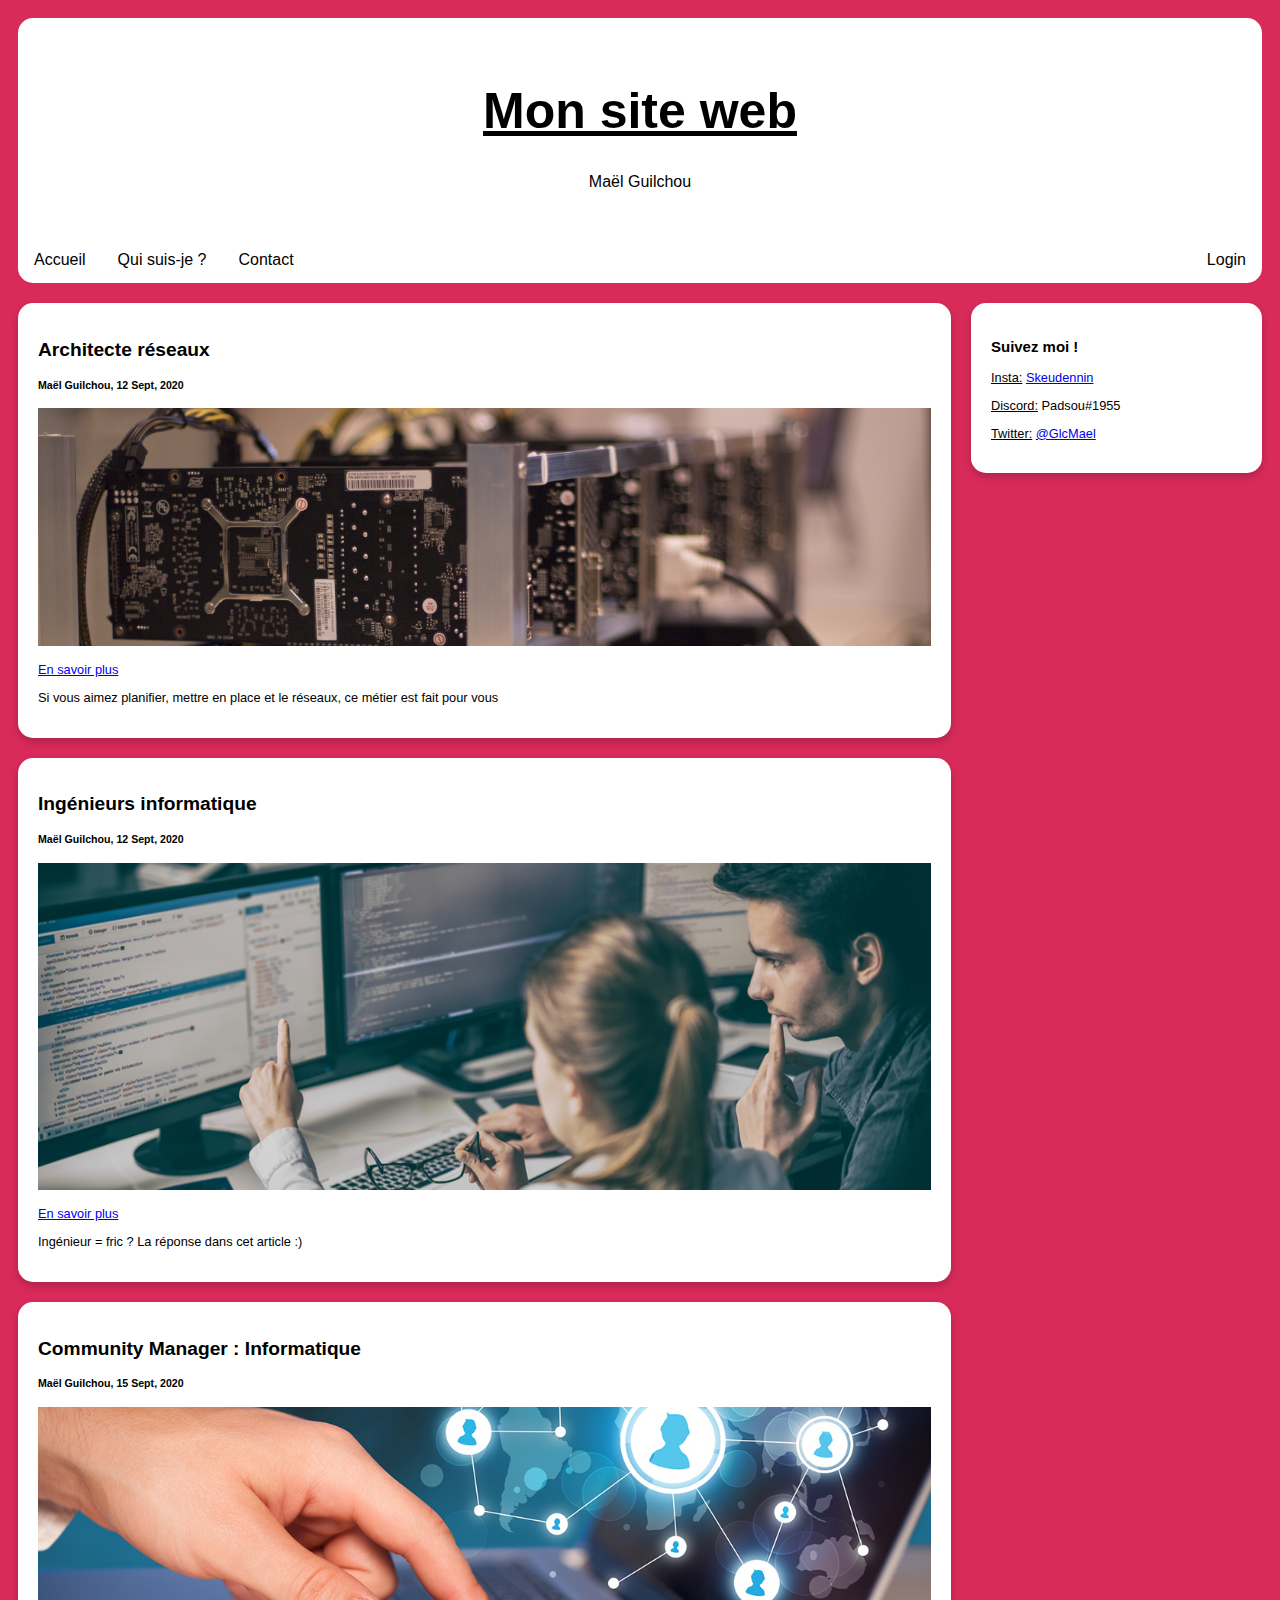
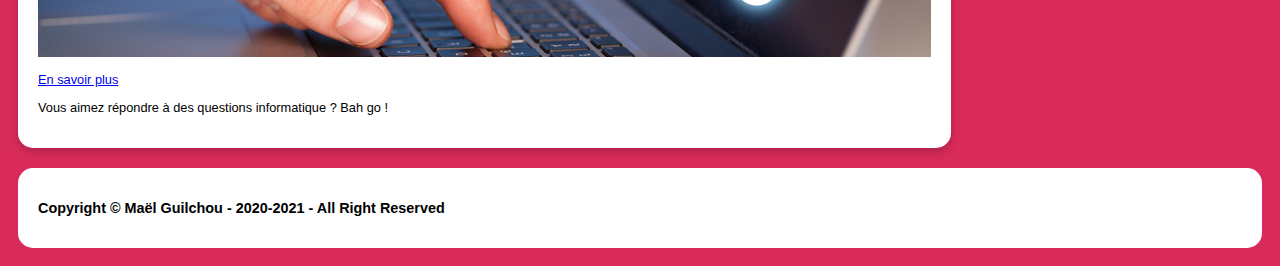
<file: index.html>
<!DOCTYPE html>
<html>
  <head>

    <title>Mon site web</title>
      <meta charset="utf-8"> <!-- pour ne pas avoir de problème de lettre bugué-->
      <meta name="description" content="Bienvenue sur mon site web">
      <meta name="viewport" content="width=device-width, initial-scale=1">
      <link rel="stylesheet" type="text/css" href="css/styles.css">
      <link rel="stylesheet" href="https://stackpath.bootstrapcdn.com/bootstrap/4.5.2/css/bootstrap.css" integrity="sha384-JcKb8q3iqJ61gNV9KGb8thSsNjpSL0n8PARn9HuZOnIxN0hoP+VmmDGMN5t9UJ0Z" crossorigin="anonymous">
  </head> 
<body>

<!--BARRE DE NAVIGATION -->

<div class="header">
  <h1>Mon site web</h1>
  <p>Maël Guilchou</p>
</div>

<div class="topnav">
  <a href="index.html">Accueil</a>
  <a href="moi.html">Qui suis-je ?</a>
  <a href="contact.html">Contact</a>
  <a id="login" href="login.html">Login</a>
</div>

<!--ARTICLE-->

<div class="row">
  <div class="leftcolonne">
    <div class="card">
      <h2>Architecte réseaux</h2>
        <h5>Maël Guilchou, 12 Sept, 2020</h5>
      <img src="img/image2.jpg" max-width="1070" height="250">
        <p><a href="archireseaux.html">En savoir plus</a></p>
        <p>Si vous aimez planifier, mettre en place et le réseaux, ce métier est fait pour vous</p>
    </div>
    <div class="card">
        <h2>Ingénieurs informatique</h2>
          <h5>Maël Guilchou, 12 Sept, 2020</h5>
      <img src="img/ingeinfo.png"max-width="1070" height="250">
        <p><a href="ingeinfo.html">En savoir plus</a></p>
        <p>Ingénieur = fric ? La réponse dans cet article :)</p>
      </div>
     <div class="card">
        <h2>Community Manager : Informatique</h2>
          <h5>Maël Guilchou, 15 Sept, 2020</h5>
      <img src="img/image3.jpg" max-width="1070" height="250">
        <p><a href="communitymanager.html">En savoir plus</a></p>
        <p>Vous aimez répondre à des questions informatique ? Bah go !</p> 
    </div>
  </div>
  <div class="rightcolonne">
    <div class="card">
      <h3>Suivez moi !</h3>
        <p><u>Insta:</u> <a href="https://www.instagram.com/skeudennin/?hl=fr">Skeudennin</a></p>
        <p><u>Discord:</u> Padsou#1955</p>
        <p><u>Twitter:</u> <a href="https://twitter.com/GlcMael">@GlcMael</a></p>
    </div>
  </div>
</div>  

<!-- BAS DE LA PAGE -->

<div class="footer">
  <h2>Copyright &copy; Maël Guilchou - 2020-2021 - All Right Reserved</h2>
</div>

</body>
</html>
</file>
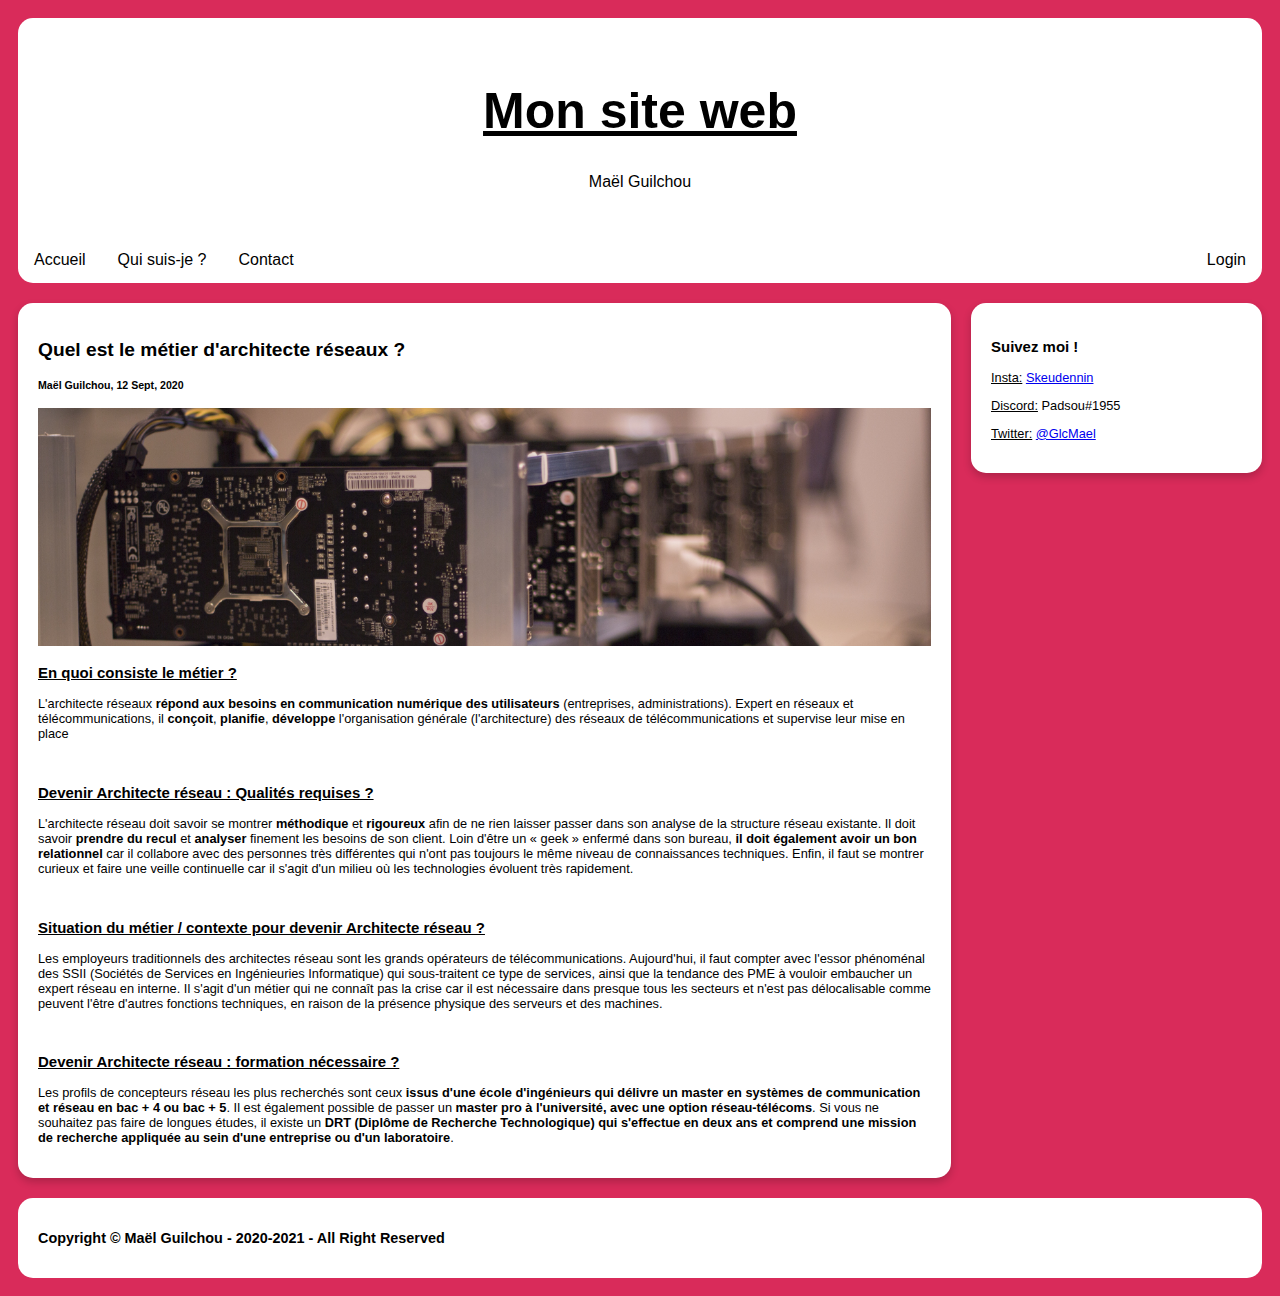
<file: archireseaux.html>
<!DOCTYPE html>
<html>
  <head>

    <title>Mon site web</title>
      <meta charset="utf-8"> <!-- pour ne pas avoir de problème de lettre bugué-->
      <link rel="stylesheet" type="text/css" href="css/styles.css">
      <meta name="viewport" content="width=device-width, initial-scale=1">
      <style type="text/css"></style>

  </head> 
<body>

<!--BARRE DE NAVIGATION -->

<div class="header">
  <h1>Mon site web</h1>
  <p>Maël Guilchou</p>
</div>

<div class="topnav">
  <a href="index.html">Accueil</a>
  <a href="moi.html">Qui suis-je ?</a>
  <a href="contact.html">Contact</a>
  <a id="login" href="login.html">Login</a>

</div>

<div class="row">
  <div class="leftcolonne">
    <div class="card">
      <h2>Quel est le métier d'architecte réseaux ?</h2>
      <h5>Maël Guilchou, 12 Sept, 2020</h5>
        <img src="img/image2.jpg" width="1070" height="250">
      <h3><u>En quoi consiste le métier ?</u></h3>
        <p>L'architecte réseaux <b>répond aux besoins en communication numérique des utilisateurs</b> (entreprises, administrations). Expert en réseaux et télécommunications, il <b>conçoit</b>, <b>planifie</b>, <b>développe</b> l'organisation générale (l'architecture) des réseaux de télécommunications et supervise leur mise en place</p>
      <br>
      <h3><u>Devenir Architecte réseau : Qualités requises ?</u></h3>
        <p>L'architecte réseau doit savoir se montrer <b>méthodique</b> et <b>rigoureux</b> afin de ne rien laisser passer dans son analyse de la structure réseau existante. Il doit savoir <b>prendre du recul</b> et <b>analyser</b> finement les besoins de son client. Loin d'être un « geek » enfermé dans son bureau, <b>il doit également avoir un bon relationnel</b> car il collabore avec des personnes très différentes qui n'ont pas toujours le même niveau de connaissances techniques. Enfin, il faut se montrer curieux et faire une veille continuelle car il s'agit d'un milieu où les technologies évoluent très rapidement.</p>
      <br>
      <h3><u>Situation du métier / contexte pour devenir Architecte réseau ?</u></h3>
        <p>Les employeurs traditionnels des architectes réseau sont les grands opérateurs de télécommunications. Aujourd'hui, il faut compter avec l'essor phénoménal des SSII (Sociétés de Services en Ingénieuries Informatique) qui sous-traitent ce type de services, ainsi que la tendance des PME à vouloir embaucher un expert réseau en interne. Il s'agit d'un métier qui ne connaît pas la crise car il est nécessaire dans presque tous les secteurs et n'est pas délocalisable comme peuvent l'être d'autres fonctions techniques, en raison de la présence physique des serveurs et des machines.</p>
      <br>
      <h3><u>Devenir Architecte réseau : formation nécessaire ?</u></h3>
        <p>Les profils de concepteurs réseau les plus recherchés sont ceux <b>issus d'une école d'ingénieurs qui délivre un master en systèmes de communication et réseau en bac + 4 ou bac + 5</b>. Il est également possible de passer un <b>master pro à l'université, avec une option réseau-télécoms</b>. Si vous ne souhaitez pas faire de longues études, il existe un <b>DRT (Diplôme de Recherche Technologique) qui s'effectue en deux ans et comprend une mission de recherche appliquée au sein d'une entreprise ou d'un laboratoire</b>.</p>
    </div>
  </div>  

     <div class="rightcolonne">
    <div class="card">
      <h3>Suivez moi !</h3>
        <p><u>Insta:</u> <a href="https://www.instagram.com/skeudennin/?hl=fr">Skeudennin</a></p>
        <p><u>Discord:</u> Padsou#1955</p>
        <p><u>Twitter:</u> <a href="https://twitter.com/GlcMael">@GlcMael</a></p>
    </div>
  </div>
</div>


<!-- BAS DE LA PAGE -->

<div class="footer">
  <h2>Copyright &copy; Maël Guilchou - 2020-2021 - All Right Reserved</h2>
</div>

</body>
</html>
</file>
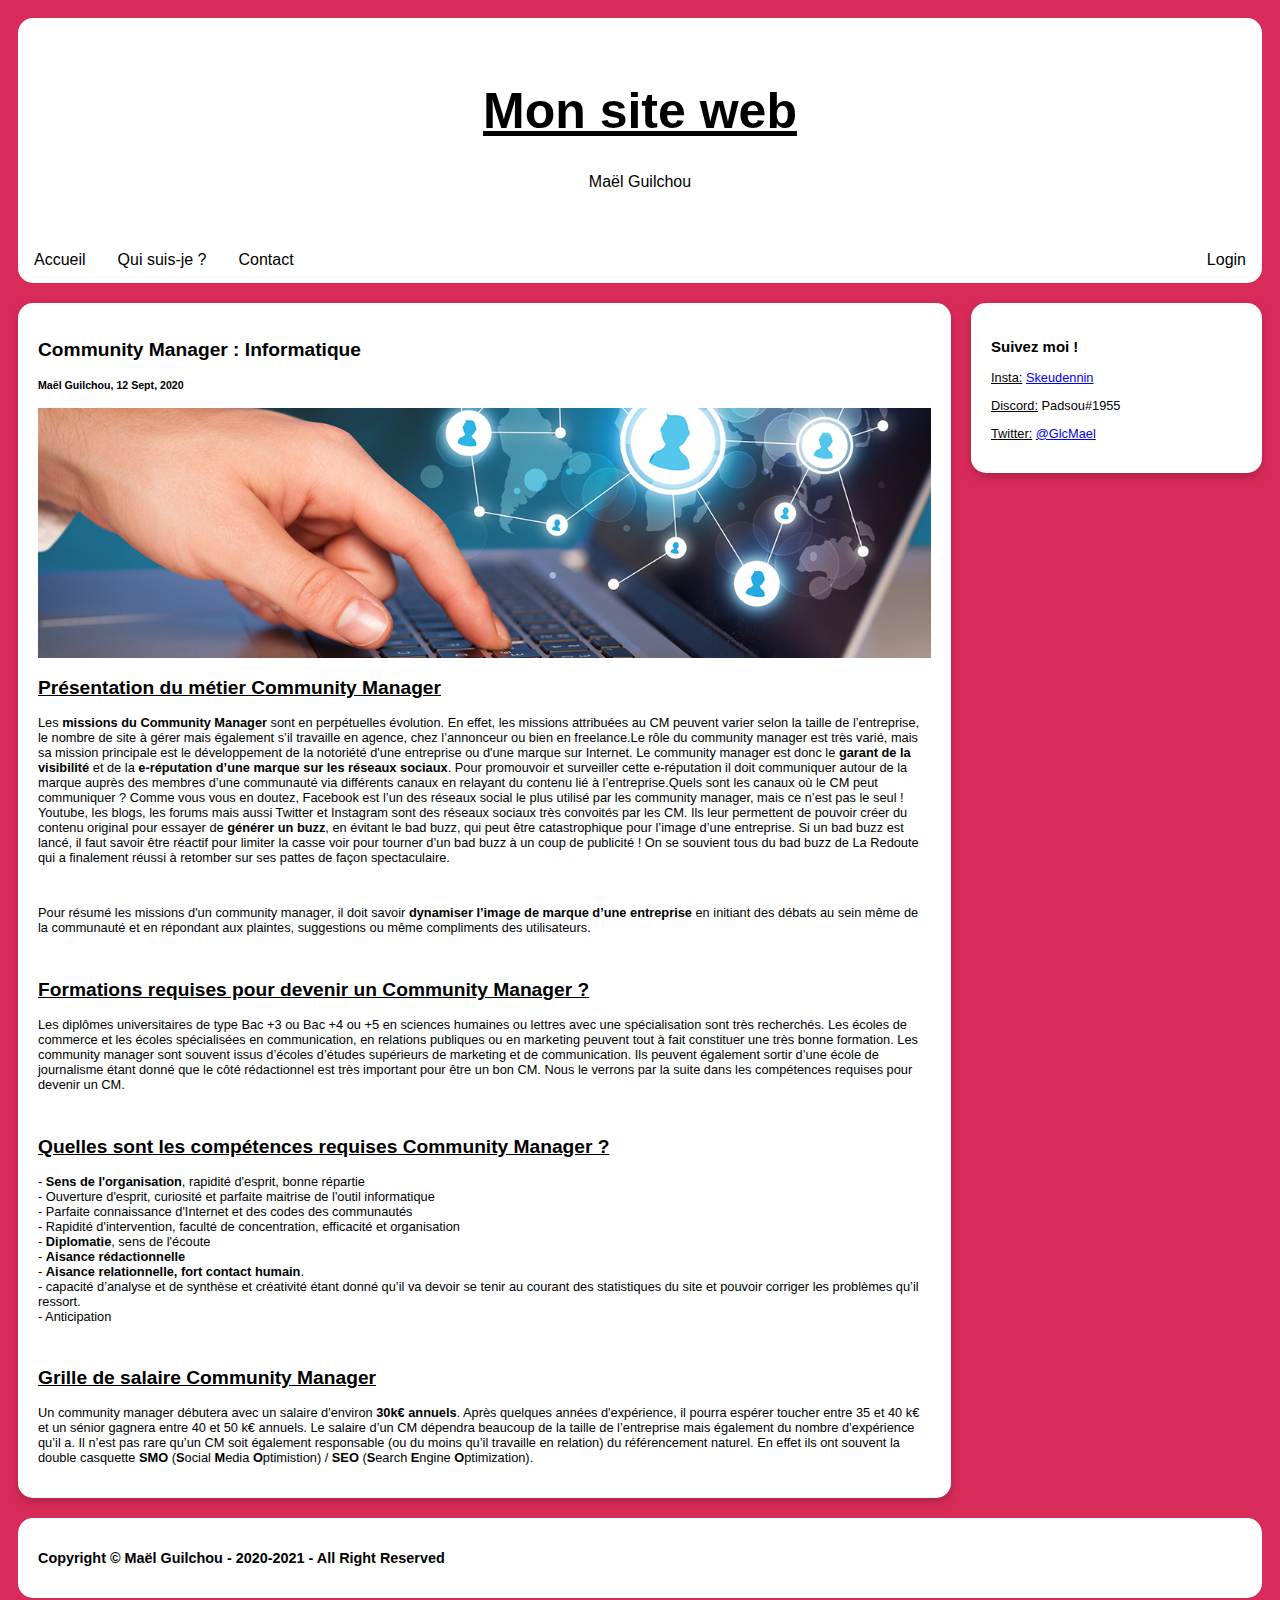
<file: communitymanager.html>
<!DOCTYPE html>
<html>
  <head>

    <title>Mon site web</title>
      <meta charset="utf-8"> <!-- pour ne pas avoir de problème de lettre bugué-->
      <link rel="stylesheet" type="text/css" href="css/styles.css">
      <meta name="viewport" content="width=device-width, initial-scale=1">
      <style type="text/css"></style>

  </head> 
<body>

<!--BARRE DE NAVIGATION -->

<div class="header">
  <h1>Mon site web</h1>
  <p>Maël Guilchou</p>
</div>

<div class="topnav">
  <a href="index.html">Accueil</a>
  <a href="moi.html">Qui suis-je ?</a>
  <a href="contact.html">Contact</a>
  <a id="login" href="login.html">Login</a>

</div>

<div class="row">
  <div class="leftcolonne">
    <div class="card">
      <h2>Community Manager : Informatique</h2>
      <h5>Maël Guilchou, 12 Sept, 2020</h5>
        <img src="img/image3.jpg" width="1070" height="250">
      <h2><u>Présentation du métier Community Manager</u></h2>
        Les <b>missions du Community Manager</b> sont en perpétuelles évolution. En effet, les missions attribuées au CM peuvent varier selon la taille de l’entreprise, le nombre de site à gérer mais également s’il travaille en agence, chez l’annonceur ou bien en freelance.Le rôle du community manager est très varié, mais sa mission principale est le développement de la notoriété d'une entreprise ou d'une marque sur Internet. Le community manager est donc le <b>garant de la visibilité</b> et de la <b>e-réputation d’une marque sur les réseaux sociaux</b>. Pour promouvoir et surveiller cette e-réputation il doit communiquer autour de la marque auprès des membres d’une communauté via différents canaux en relayant du contenu lié à l’entreprise.Quels sont les canaux où le CM peut communiquer ? Comme vous vous en doutez, Facebook est l’un des réseaux social le plus utilisé par les community manager, mais ce n’est pas le seul ! Youtube, les blogs, les forums mais aussi Twitter et Instagram sont des réseaux sociaux très convoités par les CM. Ils leur permettent de pouvoir créer du contenu original pour essayer de <b>générer un buzz</b>, en évitant le bad buzz, qui peut être catastrophique pour l’image d’une entreprise. Si un bad buzz est lancé, il faut savoir être réactif pour limiter la casse voir pour tourner d’un bad buzz à un coup de publicité ! On se souvient tous du bad buzz de La Redoute qui a finalement réussi à retomber sur ses pattes de façon spectaculaire.</p>
        <br>
        <p>Pour résumé les missions d'un community manager, il doit savoir <b>dynamiser l’image de marque d’une entreprise</b> en initiant des débats au sein même de la communauté et en répondant aux plaintes, suggestions ou même compliments des utilisateurs.</p>
      <br>
      <h2><u>Formations requises pour devenir un Community Manager ?</u></h2>
        <p>Les diplômes universitaires de type Bac +3 ou Bac +4 ou +5 en sciences humaines ou lettres avec une spécialisation sont très recherchés. Les écoles de commerce et les écoles spécialisées en communication, en relations publiques ou en marketing peuvent tout à fait constituer une très bonne formation. Les community manager sont souvent issus d’écoles d’études supérieurs de marketing et de communication. Ils peuvent également sortir d’une école de journalisme étant donné que le côté rédactionnel est très important pour être un bon CM. Nous le verrons par la suite dans les compétences requises pour devenir un CM.</p>
      <br>
      <h2><u>Quelles sont les compétences requises Community Manager ?</u></h2>
        <p>- <b>Sens de l'organisation</b>, rapidité d'esprit, bonne répartie<br>
           - Ouverture d'esprit, curiosité et parfaite maitrise de l'outil informatique<br>
           - Parfaite connaissance d'Internet et des codes des communautés<br>
           - Rapidité d'intervention, faculté de concentration, efficacité et organisation<br>
           - <b>Diplomatie</b>, sens de l'écoute<br>
           - <b>Aisance rédactionnelle</b><br>
           - <b>Aisance relationnelle, fort contact humain</b>.<br>
           - capacité d’analyse et de synthèse et créativité étant donné qu’il va devoir se tenir au courant des statistiques du site et pouvoir corriger les problèmes qu’il ressort.<br>
           - Anticipation</p>
      <br>
      <h2><u>Grille de salaire Community Manager</u></h2>
        <p>Un community manager débutera avec un salaire d'environ <b>30k€ annuels</b>. Après quelques années d'expérience, il pourra espérer toucher entre 35 et 40 k€ et un sénior gagnera entre 40 et 50 k€ annuels. Le salaire d’un CM dépendra beaucoup de la taille de l’entreprise mais également du nombre d’expérience qu’il a. Il n’est pas rare qu’un CM soit également responsable (ou du moins qu’il travaille en relation) du référencement naturel. En effet ils ont souvent la double casquette <b>SMO</b> (<b>S</b>ocial <b>M</b>edia <b>O</b>ptimistion) / <b>SEO</b> (<b>S</b>earch <b>E</b>ngine <b>O</b>ptimization).</p>
    </div>
  </div>  

     <div class="rightcolonne">
    <div class="card">
      <h3>Suivez moi !</h3>
        <p><u>Insta:</u> <a href="https://www.instagram.com/skeudennin/?hl=fr">Skeudennin</a></p>
        <p><u>Discord:</u> Padsou#1955</p>
        <p><u>Twitter:</u> <a href="https://twitter.com/GlcMael">@GlcMael</a></p>
    </div>
  </div>
</div>

<!-- BAS DE LA PAGE -->

<div class="footer">
  <h2>Copyright &copy; Maël Guilchou - 2020-2021 - All Right Reserved</h2>
</div>

</body>
</html>
</file>
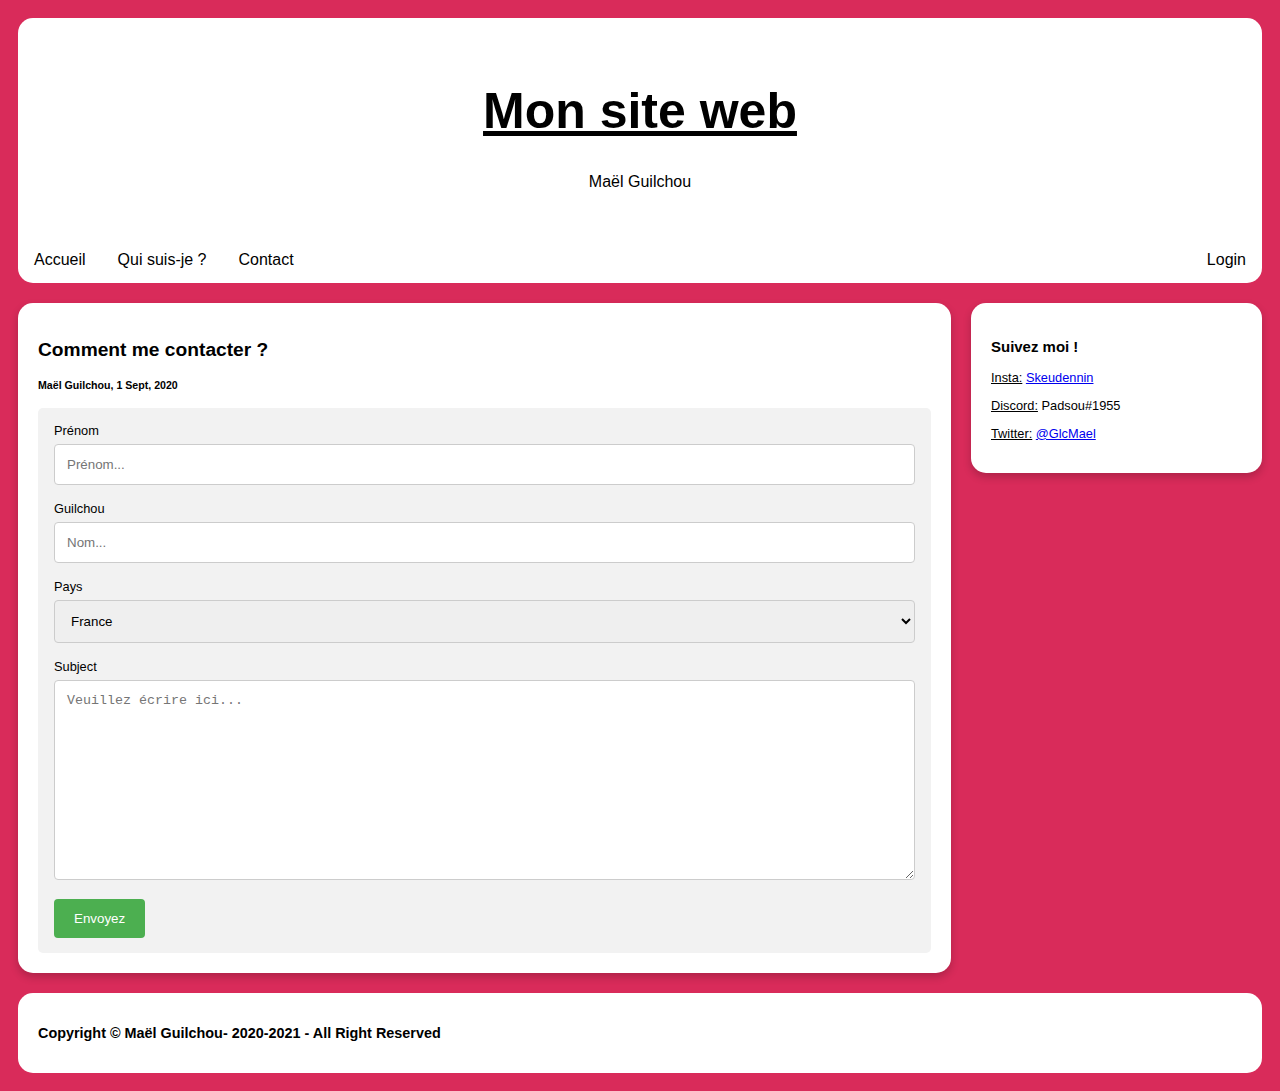
<file: contact.html>
<!DOCTYPE html>
<html>
  <head>

    <title>Mon site web</title>
      <meta charset="utf-8"> <!-- pour ne pas avoir de problème de lettre bugué-->
      <meta name="viewport" content="width=device-width, initial-scale=1">
      <link rel="stylesheet" type="text/css" href="css/styles.css">
      <style type="text/css"></style>

  </head> 
<body>

<!--BARRE DE NAVIGATION -->

<div class="header">
  <h1>Mon site web</h1>
  <p>Maël Guilchou</p>
</div>

<div class="topnav">
  <a href="index.html">Accueil</a>
  <a href="moi.html">Qui suis-je ?</a>
  <a href="contact.html">Contact</a>
  <a id="login" href="login.html">Login</a>

</div>

<div class="row">
  <div class="leftcolonne">
    <div class="card">
      <h2>Comment me contacter ?</h2>
      <h5>Maël Guilchou, 1 Sept, 2020</h5>

<div class="container">
  <form action="/action_page.php">
    <br>
    <label for="fname">Prénom</label>
    <input type="text" id="fname" name="firstname" placeholder="Prénom...">

    <label for="lname">Guilchou</label>
    <input type="text" id="lname" name="lastname" placeholder="Nom...">

    <label for="country">Pays</label>
    <select id="country" name="country">
      <option value="australia">France</option>
      <option value="canada">Bretagne</option>
      <option value="usa">Le cul à Anthony</option>
    </select>

    <label for="subject">Subject</label>
    <textarea id="subject" name="subject" placeholder="Veuillez écrire ici..." style="height:200px"></textarea>

    <input type="submit" value="Envoyez">
  </form>
  <br>
</div>  
    </div>
  </div>  

     <div class="rightcolonne">
    <div class="card">
      <h3>Suivez moi !</h3>
        <p><u>Insta:</u> <a href="https://www.instagram.com/skeudennin/?hl=fr">Skeudennin</a></p>
        <p><u>Discord:</u> Padsou#1955</p>
        <p><u>Twitter:</u> <a href="https://twitter.com/GlcMael">@GlcMael</a></p>
    </div>
  </div>
</div>


<!-- BAS DE LA PAGE -->

<div class="footer">
  <h2>Copyright &copy; Maël Guilchou- 2020-2021 - All Right Reserved</h2>
</div>

</body>
</html>
</file>
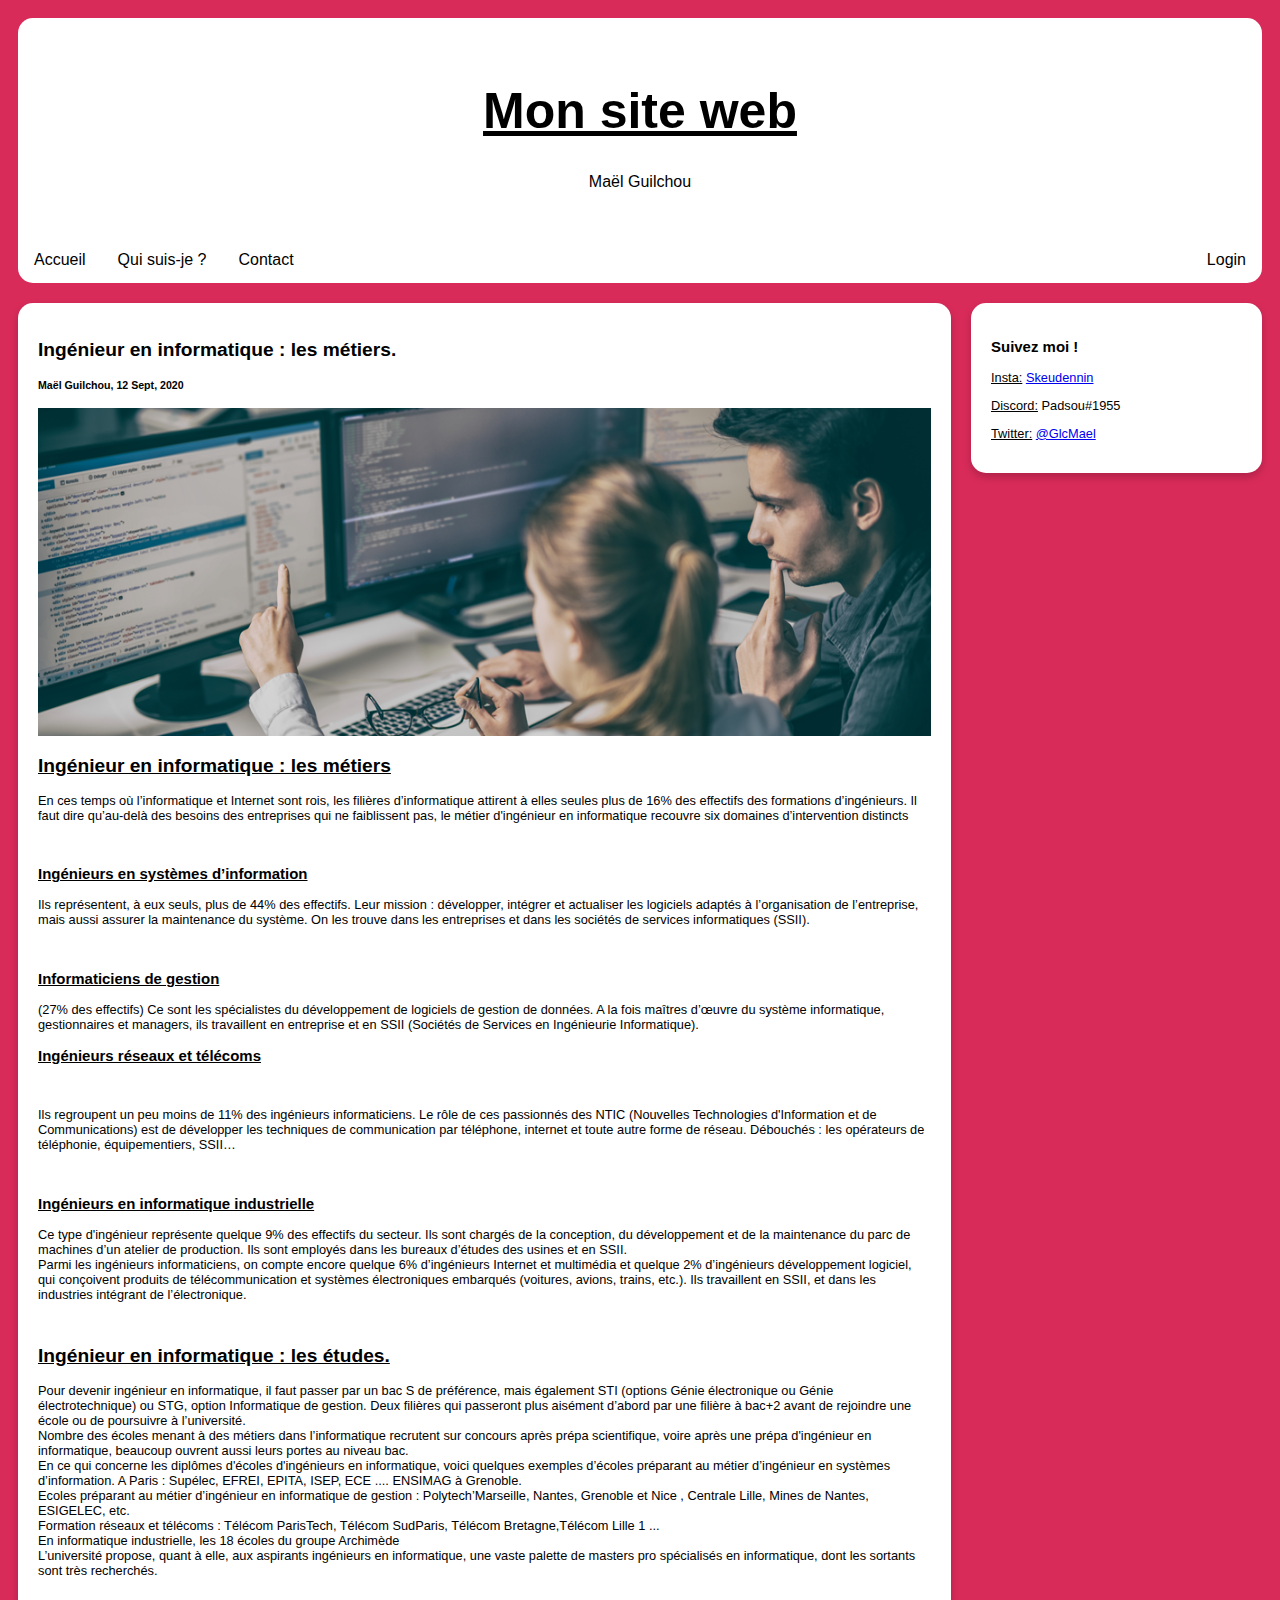
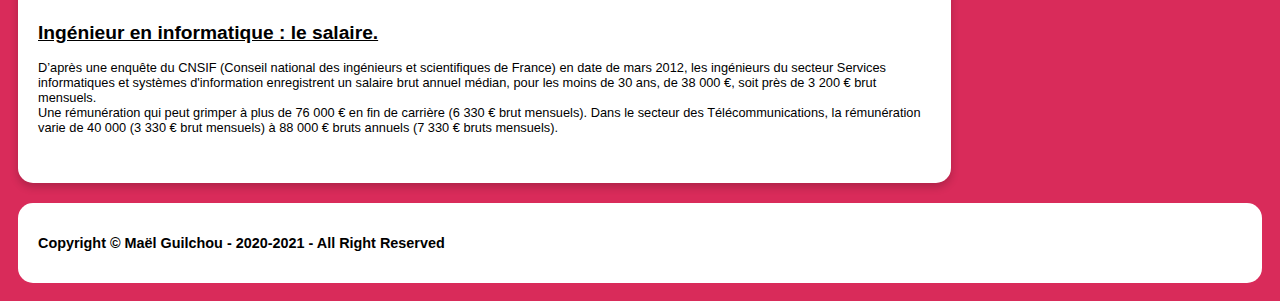
<file: ingeinfo.html>
<!DOCTYPE html>
<html>
  <head>

    <title>Mon site web</title>
      <meta charset="utf-8"> <!-- pour ne pas avoir de problème de lettre bugué-->
      <link rel="stylesheet" type="text/css" href="css/styles.css">
      <meta name="viewport" content="width=device-width, initial-scale=1">
      <style type="text/css"></style>

  </head> 
<body>

<!--BARRE DE NAVIGATION -->

<div class="header">
  <h1>Mon site web</h1>
  <p>Maël Guilchou</p>
</div>

<div class="topnav">
  <a href="index.html">Accueil</a>
  <a href="moi.html">Qui suis-je ?</a>
  <a href="contact.html">Contact</a>
  <a id="login" href="login.html">Login</a>

</div>

<div class="row">
  <div class="leftcolonne">
    <div class="card">
      <h2>Ingénieur en informatique : les métiers.</h2>
      <h5>Maël Guilchou, 12 Sept, 2020</h5>
        <img src="img/ingeinfo.png" width="1070" height="250">
      <h2><u>Ingénieur en informatique : les métiers</u></h2>
        <p>En ces temps où l’informatique et Internet sont rois, les filières d’informatique attirent à elles seules plus de 16% des effectifs des formations d’ingénieurs. Il faut dire qu’au-delà des besoins des entreprises qui ne faiblissent pas, le métier d'ingénieur en informatique recouvre six domaines d’intervention distincts</p>
      <br>
      <h3><u>Ingénieurs en systèmes d’information</u></h3>
        <p>Ils représentent, à eux seuls, plus de 44% des effectifs. Leur mission : développer, intégrer et actualiser les logiciels adaptés à l’organisation de l’entreprise, mais aussi assurer la maintenance du système. On les trouve dans les entreprises et dans les sociétés de services informatiques (SSII).</p>
      <br>
      <h3><u>Informaticiens de gestion</u></h3>
        <p>(27% des effectifs) Ce sont les spécialistes du développement de logiciels de gestion de données. A la fois maîtres d’œuvre du système informatique, gestionnaires et managers, ils travaillent en entreprise et en SSII (Sociétés de Services en Ingénieurie Informatique).</p>
      <h3><u>Ingénieurs réseaux et télécoms</u></h3>
      <br>
        <p>Ils regroupent un peu moins de 11% des ingénieurs informaticiens. Le rôle de ces passionnés des NTIC (Nouvelles Technologies d'Information et de Communications) est de développer les techniques de communication par téléphone, internet et toute autre forme de réseau. Débouchés : les opérateurs de téléphonie, équipementiers, SSII…</p>
      <br>
      <h3><u>Ingénieurs en informatique industrielle</u></h3>
        <p>Ce type d'ingénieur représente quelque 9% des effectifs du secteur. Ils sont chargés de la conception, du développement et de la maintenance du parc de machines d’un atelier de production. Ils sont employés dans les bureaux d’études des usines et en SSII.
      <br>
        Parmi les ingénieurs informaticiens, on compte encore quelque 6% d’ingénieurs Internet et multimédia et quelque 2% d’ingénieurs développement logiciel, qui conçoivent produits de télécommunication et systèmes électroniques embarqués (voitures, avions, trains, etc.). Ils travaillent en SSII, et dans les industries intégrant de l’électronique.</p>
      <br>
      <h2><u>Ingénieur en informatique : les études.</u></h2>
          <p>Pour devenir ingénieur en informatique, il faut passer par un bac S de préférence, mais également STI (options Génie électronique ou Génie électrotechnique) ou STG, option Informatique de gestion. Deux filières qui passeront plus aisément d’abord par une filière à bac+2 avant de rejoindre une école ou de poursuivre à l’université.
          <br>
          Nombre des écoles menant à des métiers dans l’informatique recrutent sur concours après prépa scientifique, voire après une prépa d'ingénieur en informatique, beaucoup ouvrent aussi leurs portes au niveau bac.
          <br>
          En ce qui concerne les diplômes d'écoles d'ingénieurs en informatique, voici quelques exemples d’écoles préparant au métier d’ingénieur en systèmes d’information. A Paris : Supélec, EFREI, EPITA, ISEP, ECE .... ENSIMAG à Grenoble.
          <br>
          Ecoles préparant au métier d’ingénieur en informatique de gestion : Polytech’Marseille, Nantes, Grenoble et Nice , Centrale Lille, Mines de Nantes, ESIGELEC, etc.
          <br>
          Formation réseaux et télécoms : Télécom ParisTech, Télécom SudParis, Télécom Bretagne,Télécom Lille 1 ...
          <br>
          En informatique industrielle, les 18 écoles du groupe Archimède
          <br>
          L’université propose, quant à elle, aux aspirants ingénieurs en informatique, une vaste palette de masters pro spécialisés en informatique, dont les sortants sont très recherchés.</p>
        <br>
        <h2><u>Ingénieur en informatique : le salaire.</u></h2>
          <p>D’après une enquête du CNSIF (Conseil national des ingénieurs et scientifiques de France) en date de mars 2012, les ingénieurs du secteur Services informatiques et systèmes d'information  enregistrent un salaire brut annuel médian, pour les moins de 30 ans, de 38 000 €, soit près de 3 200 € brut mensuels.
          <br>
          Une rémunération qui peut grimper à plus de 76 000 € en fin de carrière (6 330 € brut mensuels). Dans le secteur des Télécommunications, la rémunération varie de 40 000 (3 330 € brut mensuels) à 88 000 € bruts annuels (7 330 € bruts mensuels).</p>
        <br>
    </div>
  </div>  

     <div class="rightcolonne">
    <div class="card">
      <h3>Suivez moi !</h3>
        <p><u>Insta:</u> <a href="https://www.instagram.com/skeudennin/?hl=fr">Skeudennin</a></p>
        <p><u>Discord:</u> Padsou#1955</p>
        <p><u>Twitter:</u> <a href="https://twitter.com/GlcMael">@GlcMael</a></p>
    </div>
  </div>
</div>

<!-- BAS DE LA PAGE -->

<div class="footer">
  <h2>Copyright &copy; Maël Guilchou - 2020-2021 - All Right Reserved</h2>
</div>

</body>
</html>
</file>
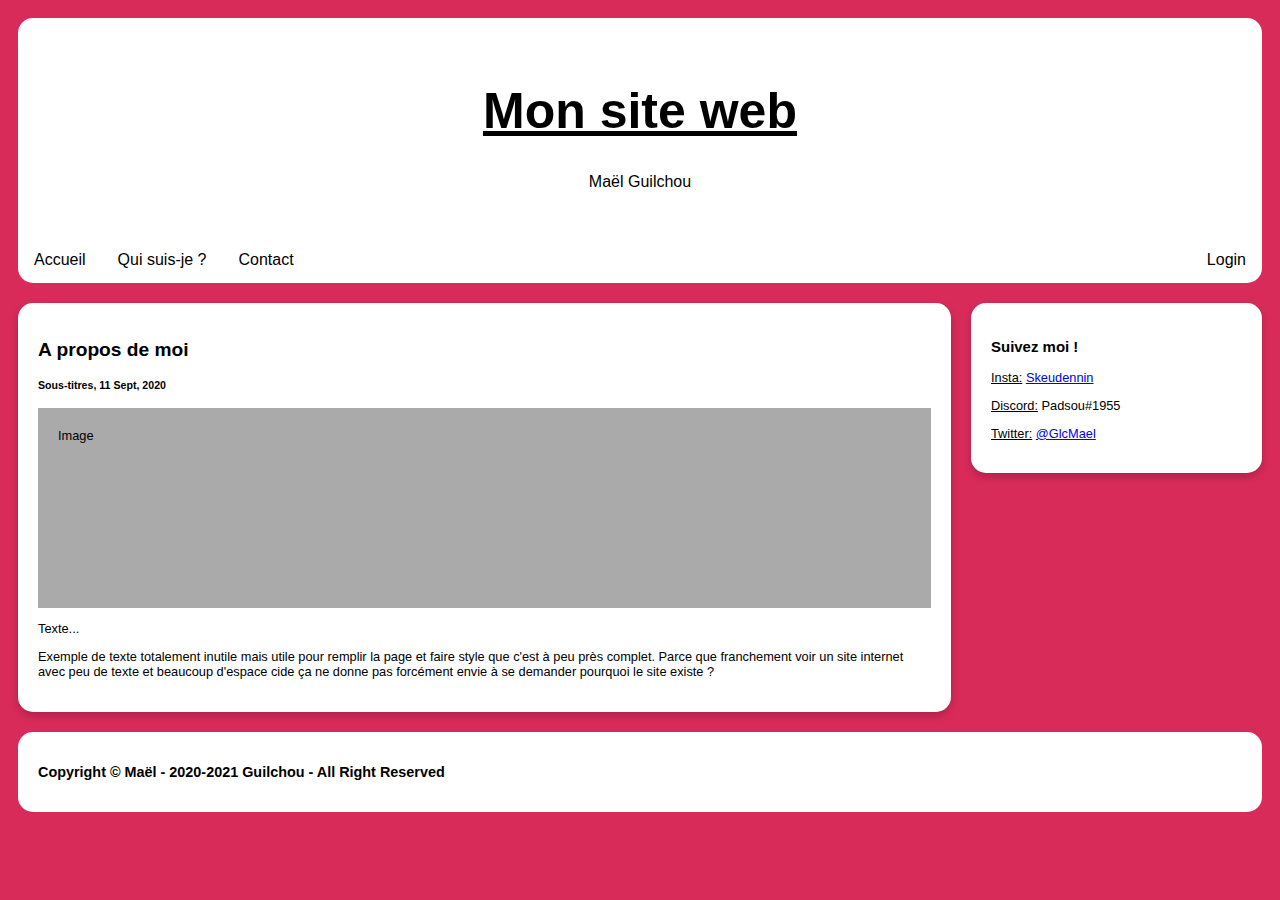
<file: moi.html>
<!DOCTYPE html>
<html>
  <head>

    <title>Mon site web</title>
      <meta charset="utf-8"> <!-- pour ne pas avoir de problème de lettre bugué-->
      <link rel="stylesheet" type="text/css" href="css/styles.css">
      <meta name="viewport" content="width=device-width, initial-scale=1">
      <style type="text/css"></style>

  </head> 
<body>

<!--BARRE DE NAVIGATION -->

<div class="header">
  <h1>Mon site web</h1>
  <p>Maël Guilchou</p>
</div>

<div class="topnav">
  <a href="index.html">Accueil</a>
  <a href="moi.html">Qui suis-je ?</a>
  <a href="contact.html">Contact</a>
  <a id="login" href="login.html">Login</a>

</div>

<div class="row">
  <div class="leftcolonne">
    <div class="card">
      <h2>A propos de moi</h2>
      <h5>Sous-titres, 11 Sept, 2020</h5>
      <div class="fakeimg" style="height:200px;">Image</div>
      <p>Texte...</p>
      <p>Exemple de texte totalement inutile mais utile pour remplir la page et faire style que c'est à peu près complet. Parce que franchement voir un site internet avec peu de texte et beaucoup d'espace cide ça ne donne pas forcément envie à se demander pourquoi le site existe ?</p>
    </div>
  </div>  

     <div class="rightcolonne">
    <div class="card">
      <h3>Suivez moi !</h3>
        <p><u>Insta:</u> <a href="https://www.instagram.com/skeudennin/?hl=fr">Skeudennin</a></p>
        <p><u>Discord:</u> Padsou#1955</p>
        <p><u>Twitter:</u> <a href="https://twitter.com/GlcMael">@GlcMael</a></p>
    </div>
  </div>
</div>

<!-- BAS DE LA PAGE -->

<div class="footer">
  <h2>Copyright &copy; Maël - 2020-2021 Guilchou - All Right Reserved</h2>
</div>

</body>
</html>
</file>
<file: css/styles.css>
/*PAGE D'ACCUEIL*/

* {
  box-sizing: border-box;
}

body {
  font-family: Arial;
  padding: 10px;
  background: #D92B5A;
}

.header {
  padding: 30px;
  text-align: center;
  background: white;
  border-top-left-radius: 15px;
  border-top-right-radius: 15px;
}

.header h1 {
  font-size: 50px;
  text-decoration: underline;
}

.topnav {
  overflow: hidden;
  background-color: white;
  border-bottom-left-radius: 15px;
  border-bottom-right-radius: 15px;
}

.topnav a {
  float: left;
  display: block;
  color: black;
  text-align: center;
  padding: 14px 16px;
  text-decoration: none;
  border-radius: 15px;
}

.topnav a:hover {
  background-color: black;
  color: white;
}

#login{
  display: block;
  float: right;
}
.centercolonne{
  float: left;
  width: 100%;
  background-color: #f1f1f1;
  padding-left: 20px;
  font-size: 1vw;
}


.leftcolonne {   
  float: left;
  width: 75%;
  font-size: 1vw;
}

.rightcolonne {
  float: right;
  width: 25%;
  padding-left: 20px;
  font-size: 1vw;
}

img{
  width:100%;
  height:100%;
}
/*Fausse image qui est en réalité juste un rectangle de couleur*/
.fakeimg {
  background-color: #aaa;
  width: 100%;
  padding: 20px;
}
 /*Permet de faire des rectangles par article et donc de séparer du reste*/
.card {
  background-color: white;
  padding: 20px;
  margin-top: 20px;
  border-radius: 15px;
}

.row:after {
  content: "";
  display: table;
  clear: both;
}

.footer {
  padding: 20px;
  text-align: left;
  background: white;
  color: black;
  margin-top: 20px;
  font-size: 0.75vw;
  border-radius: 15px;
}

/*Formulaire de contact */

input[type=text], select, textarea {
  width: 100%;
  padding: 12px;
  border: 1px solid #ccc;
  border-radius: 4px;
  box-sizing: border-box;
  margin-top: 6px;
  margin-bottom: 16px;
  resize: vertical;
}

input[type=submit] {
  background-color: #4CAF50;
  color: white;
  padding: 12px 20px;
  border: none;
  border-radius: 4px;
  cursor: pointer;
}

input[type=submit]:hover {
  background-color: #45a049;
}

.container {
  border-radius: 5px;
  background-color: #f2f2f2;
  padding: 20px;
}

/*L'équipe*/

.column {
  float: left;
  width: 33.3%;
  margin-bottom: 16px;
  padding: 0 8px;
}

@media screen and (max-width: 650px) {
  .column {
    width: 100%;
    display: block;
  }
}

.card {
  box-shadow: 0 4px 8px 0 rgba(0, 0, 0, 0.2);
}

.container {
  padding: 0 16px;
}

.container::after, .row::after {
  content: "";
  clear: both;
  display: table;
}

.title {
  color: grey;
}

.button {
  border: none;
  outline: 0;
  display: inline-block;
  padding: 8px;
  color: white;
  background-color: #000;
  text-align: center;
  cursor: pointer;
  width: 100%;
}

.button:hover {
  background-color: #555;
}
</file>
